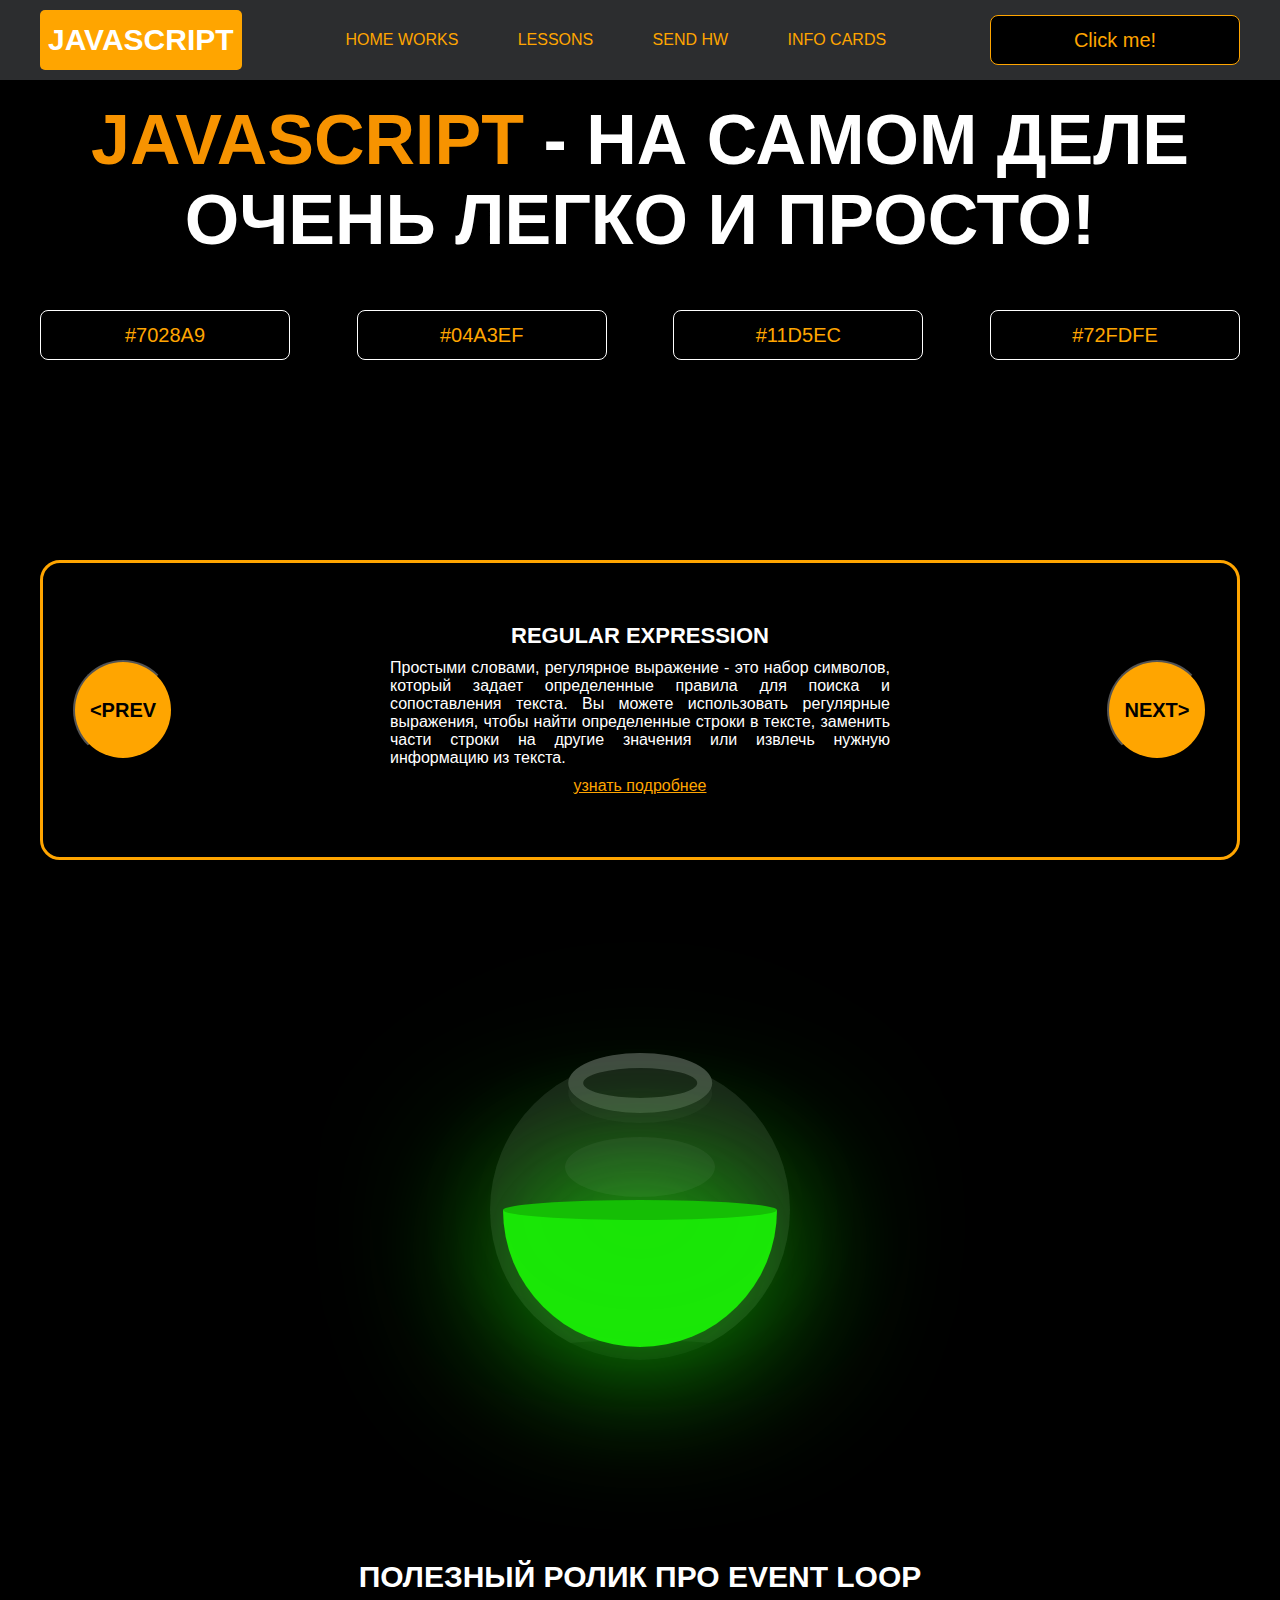
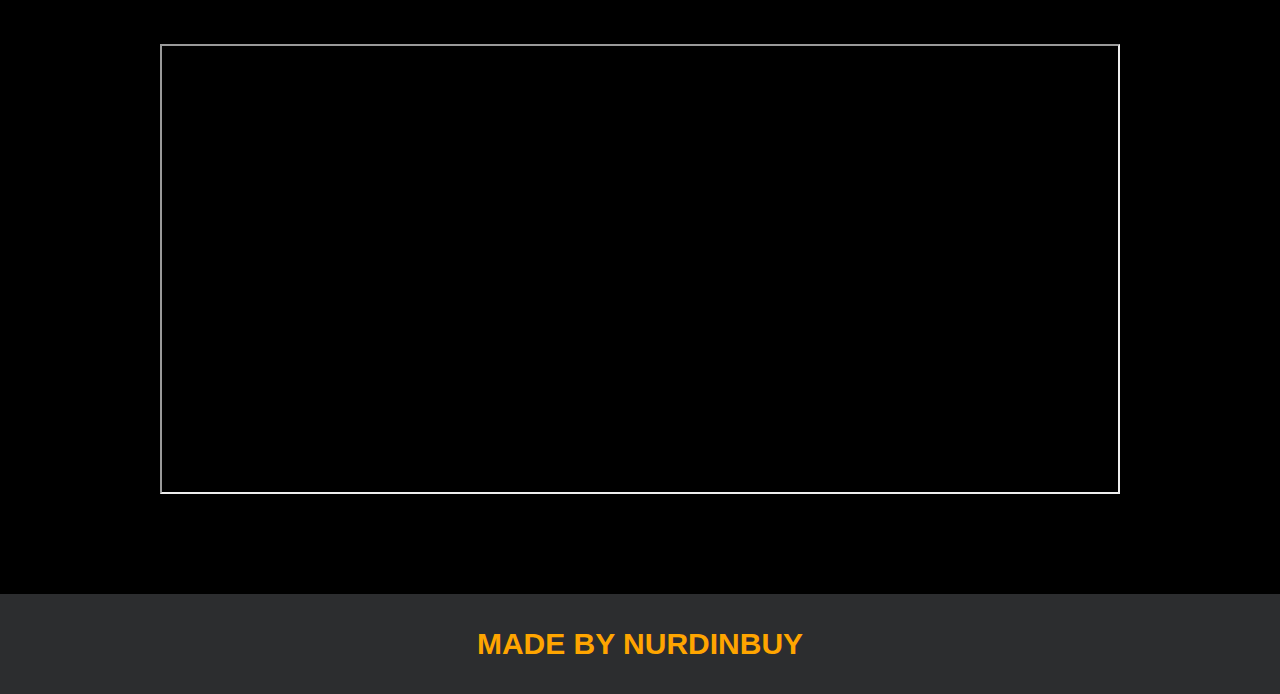
<file: index.html>
<!DOCTYPE html>
<html lang="en">
<head>
    <meta charset="UTF-8">
    <title>Java Script</title>
    <link rel="stylesheet" href="css/style.css">
    <link rel="stylesheet" href="css/core.css">
</head>
<body>

<div class="wrapper">
    <div class="header">
        <div class="container">
            <div class="inner_header">
                <a href="index.html">
                    <div class="logotype">
                        <h2>JavaScript</h2>
                    </div>
                </a>
                <ul class="menu">
                    <li class="menu_link">
                        <a href="pages/home_works.html">Home Works</a>
                    </li>
                    <li class="menu_link">
                        <a href="pages/lessons.html">Lessons</a>
                    </li>
                    <li class="menu_link">
                        <a href="https://t.me/NurDinBuy16" target="_blank">Send hw</a>
                    </li>
                    <li class="menu_link">
                        <a href="./pages/info_cards.html">Info Cards</a>
                    </li>
                </ul>
                <button class="btn" id="btn-get">Click me!</button>
            </div>
        </div>
    </div>
    <div class="main_block">
        <div class="container">
            <div class="inner_main">
                <h1><strong id="js-color">JavaScript</strong> - на самом деле очень легко и просто!</h1>
                <div class="colors-buttons">
                    <button class="btn btn-color"></button>
                    <button class="btn btn-color"></button>
                    <button class="btn btn-color"></button>
                    <button class="btn btn-color"></button>
                </div>
            </div>
        </div>
    </div>
    <div class="slider_block">
        <div class="container">
            <div class="inner_slider">
                <div class="slider">
                    <button class="btn-slide" id="prev">&lt;prev</button>
                    <div class="slide active_slide">
                        <div class="slide_card">
                            <h3>regular expression</h3>
                            <p>Простыми словами, регулярное выражение - это набор символов, который задает определенные правила для поиска и сопоставления текста. Вы можете использовать регулярные выражения, чтобы найти определенные строки в тексте, заменить части строки на другие значения или извлечь нужную информацию из текста.</p>
                            <a href="https://developer.mozilla.org/ru/docs/Web/JavaScript/Guide/Regular_expressions" target="_blank">узнать подробнее</a>
                        </div>
                    </div>
                    <div class="slide">
                        <div class="slide_card">
                            <h3>recursion</h3>
                            <p>Простыми словами, рекурсия - это, когда функция делает повторяющиеся вызовы самой себя для решения задачи, пока не достигнет определенного условия выхода из рекурсии.</p>
                            <a href="https://learn.javascript.ru/recursion" target="_blank">узнать подробнее</a>
                        </div>
                    </div>
                    <div class="slide">
                        <div class="slide_card">
                            <h3>json</h3>
                            <p>Простыми словами, JSON - это способ представления данных в виде текста, чтобы они могли быть легко поняты и использованы различными программами. Он использует простые правила для описания объектов и массивов, а также для представления простых типов данных, таких как строки, числа, логические значения и т.д.</p>
                            <a href="https://developer.mozilla.org/ru/docs/Learn/JavaScript/Objects/JSON" target="_blank">узнать подробнее</a>
                        </div>
                    </div>
                    <div class="slide">
                        <div class="slide_card">
                            <h3>event loop</h3>
                            <p>Простыми словами, event loop похож на дежурного, который непрерывно проверяет, произошло ли какое-либо событие, и реагирует на него, когда оно происходит. Он имеет список задач, которые нужно выполнить, и он перебирает этот список событий одно за другим, обрабатывая каждое событие, когда оно наступает.</p>
                            <a href="https://highload.today/kak-ustroen-event-loop-v-javascript-parallelnaya-model-i-tsikl-sobytij/" target="_blank">узнать подробнее</a>
                        </div>
                    </div>
                    <button class="btn-slide" id="next">next&gt;</button>
                </div>
            </div>
        </div>
    </div>

    <div class="botlle">
        <div class="container">
            <div class="bottle_inner">
                <a href="pages/monster.html">
                    <div class="bowl">
                        <div class="shadow"></div>
                        <div class="liquid"></div>

                    </div>
                </a>
            </div>
        </div>
    </div>

    <div class="block_video">
        <div class="container">
            <h3>Полезный ролик про Event Loop</h3>
            <div class="inner_block_video">
                <iframe width="80%" height="450" src="https://www.youtube.com/embed/zDlg64fsQow" title="YouTube video player" frameborder="2" allow="autoplay; clipboard-write; encrypted-media; gyroscope; picture-in-picture; web-share" allowfullscreen></iframe>
            </div>
        </div>
    </div>

    <div class="footer">
        <div class="container">
            <a href="https://www.instagram.com/nurdinbuy/" target="_blank">
                <div class="inner_footer">
                    <h2>Made by NurDinBuy</h2>
                </div>
            </a>
        </div>
    </div>
</div>

<div class="modal">
    <div class="modal_dialog">
        <div class="modal_content">
            <form action="#">
                <div class="modal_close">&times;</div>
                <div class="modal_title">Мы свяжемся с вами как можно быстрее!</div>
                <input required placeholder="Ваше имя" name="fullname" type="text" class="modal_input">
                <input required placeholder="Ваш номер телефона" name="phone_number" type="phone" class="modal_input">
                <button class="btn btn_dark btn_min">Перезвонить мне</button>
            </form>
        </div>
    </div>
</div>

</body>
<script src="js/main.js"></script>
<script src="js/modal.js"></script>
</html>
</file>
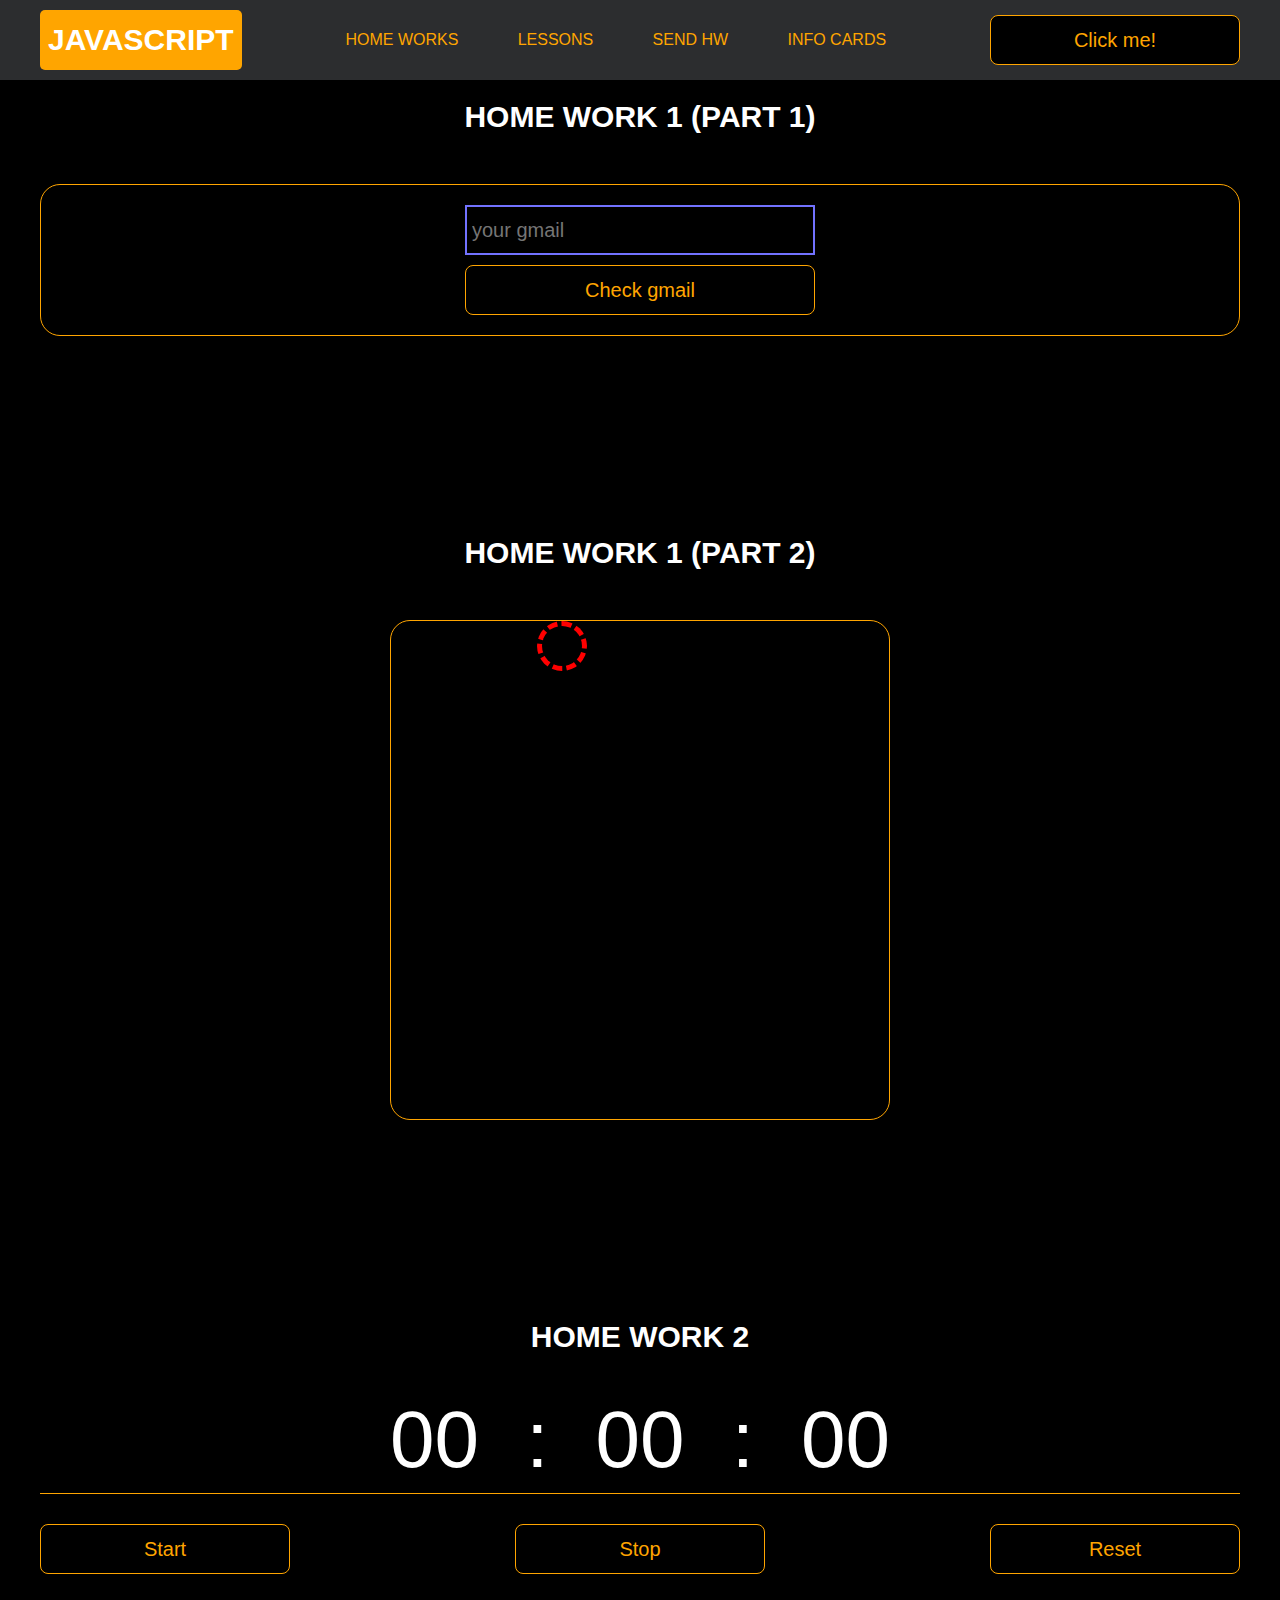
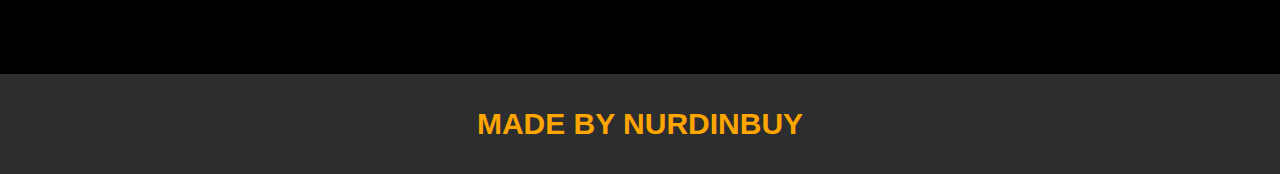
<file: pages/home_works.html>
<!DOCTYPE html>
<html lang="en">
<head>
    <meta charset="UTF-8">
    <title>Home Works</title>
    <link rel="stylesheet" href="../css/style.css">
    <link rel="stylesheet" href="../css/core.css">
    <link rel="stylesheet" href="../css/home_works.css">
</head>
<body>

<div class="wrapper">
    <div class="header">
        <div class="container">
            <div class="inner_header">
                <a href="../index.html">
                    <div class="logotype">
                        <h2>Java<span>Script</span></h2>
                    </div>
                </a>
                <ul class="menu">
                    <li class="menu_link">
                        <a href="../pages/home_works.html">Home Works</a>
                    </li>
                    <li class="menu_link">
                        <a href="../pages/lessons.html">Lessons</a>
                    </li>
                    <li class="menu_link">
                        <a href="https://t.me/NurDinBuy16" target="_blank">Send hw</a>
                    </li>
                    <li class="menu_link">
                        <a href="../pages/info_cards.html">Info Cards</a>
                    </li>
                </ul>
                <button class="btn" id="btn-get">Click me!</button>
            </div>
        </div>
    </div>
    <div class="gmail_block">
        <div class="container">
            <h3>Home work 1 (part 1)</h3>
            <div class="inner_gmail_block">
                <form action="" id="validation__form" class="form_gmail">
                    <!-- <label for="gmail_input"></label> -->
                    <div class="input__block">
                        <input class="input__validation" type="text" id="gmail_input" placeholder="your gmail">
                    </div>
                    <!-- <div class="input__block">
                        <input class="input__validation" type="text" id="gmail_input" placeholder="your name">
                    </div> -->
                    <!-- <div class="input__block">
                        <input class="input__validation" type="text" id="gmail_input" placeholder="your surname">
                    </div> -->
                    <button class="btn" id="gmail_button">Check gmail</button>
                    <span class="checker" id="gmail_result"></span>
                </form>
            </div>
        </div>
    </div>
    <div class="move_block">
        <div class="container">
            <h3>Home work 1 (part 2)</h3>
            <div class="inner_move_block">
                <div class="parent_block">
                    <div class="child_block"></div>
                </div>
            </div>
        </div>
    </div>
    <div class="stopwatch">
        <div class="container">
            <h3>Home work 2 </h3>
            <div class="time">
                <div class="time_block">
                    <div class="interval" id="minutesS">00</div>
                    <div class="break">:</div>
                    <div class="interval" id="secondsS">00</div>
                    <div class="break">:</div>
                    <div class="interval" id="ml-secondsS">00</div>
                </div>
            </div>
            <div class="time_buttons">
                <button class="btn" id="start">Start</button>
                <button class="btn" id="stop">Stop</button>
                <button class="btn" id="reset">Reset</button>
            </div>
        </div>
    </div>
    <div class="footer">
        <div class="container">
            <a href="https://www.instagram.com/nurdinbuy/" target="_blank">
                <div class="inner_footer">
                    <h2>Made by NurDinBuy</h2>
                </div>
            </a>
        </div>
    </div>
</div>

<div class="modal">
    <div class="modal_dialog">
        <div class="modal_content">
            <form action="#">
                <div class="modal_close">&times;</div>
                <div class="modal_title">Мы свяжемся с вами как можно быстрее!</div>
                <input required placeholder="Ваше имя" name="name" type="text" class="modal_input">
                <input required placeholder="Ваш номер телефона" name="phone" type="phone" class="modal_input">
                <button class="btn btn_dark btn_min">Перезвонить мне</button>
            </form>
        </div>
    </div>
</div>

</body>
<script src="../js/home_works.js"></script>
<script src="../js/modal.js"></script>
</html>
</file>
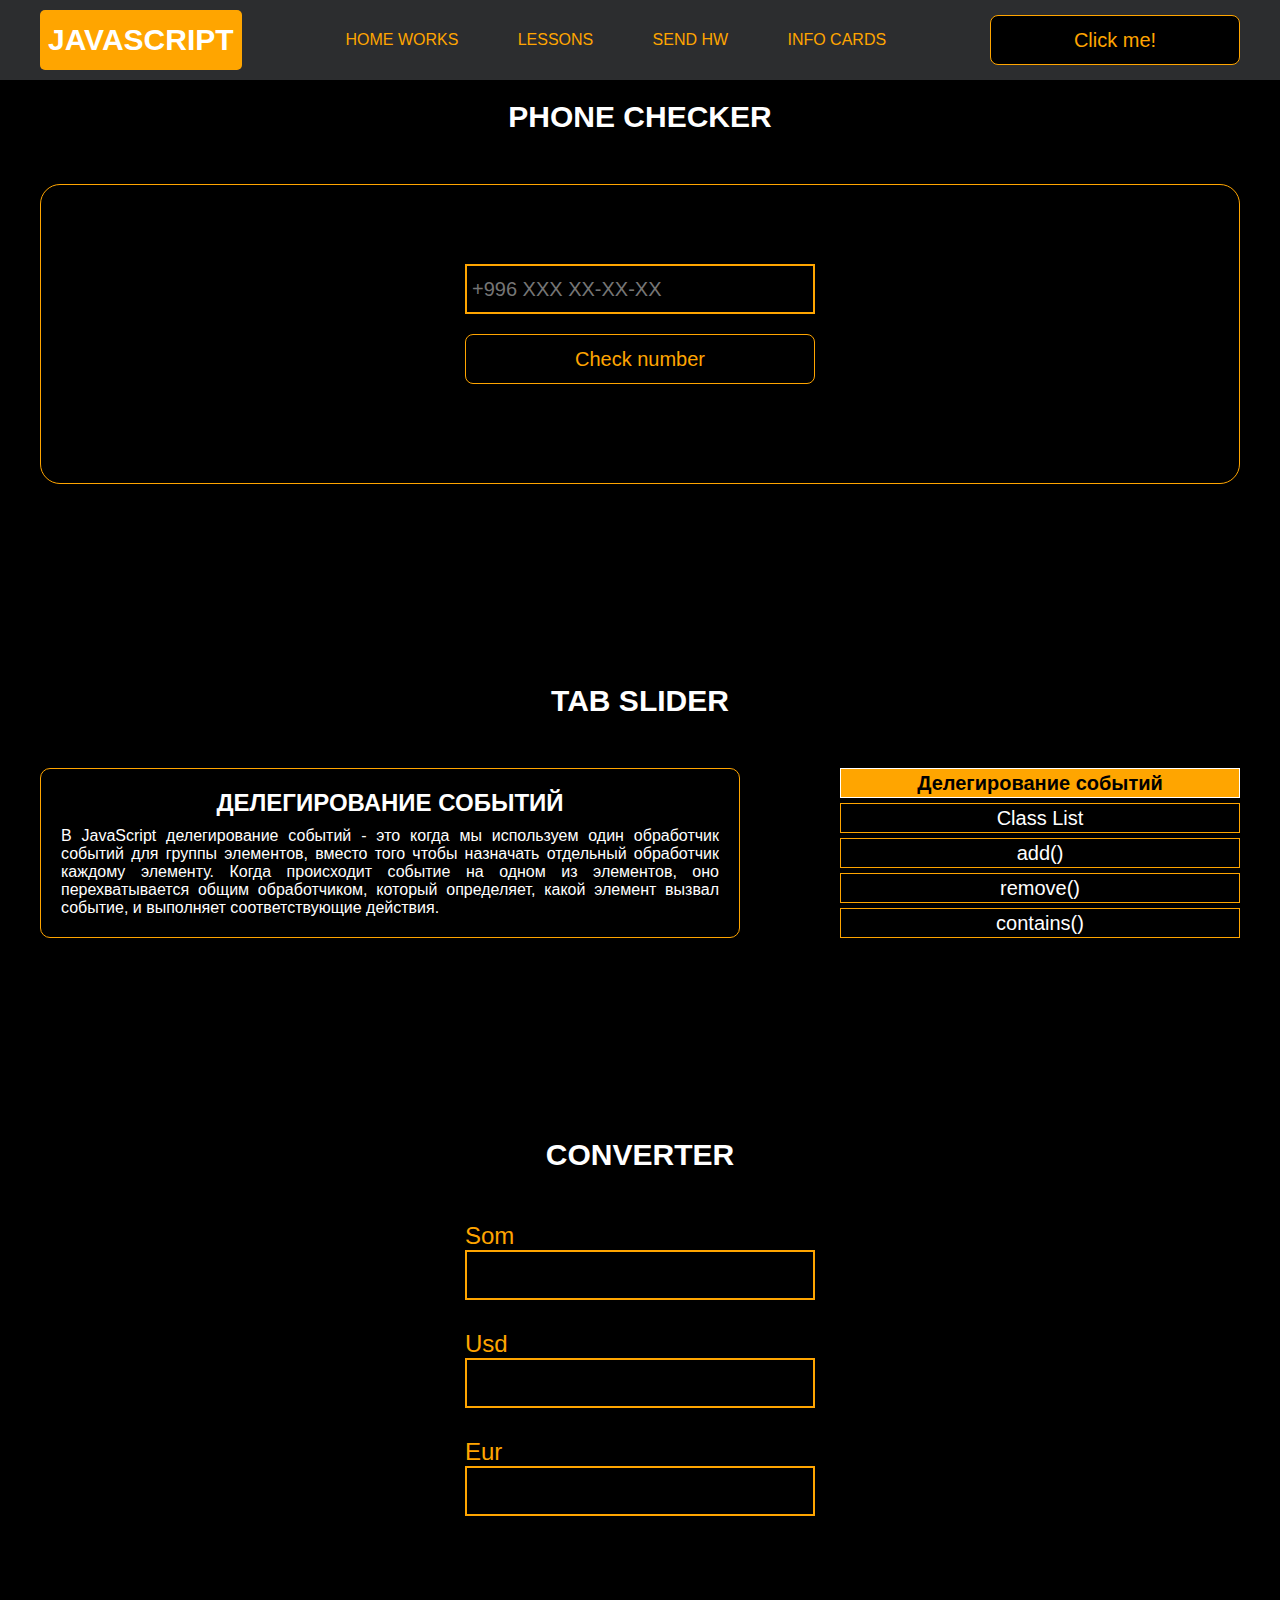
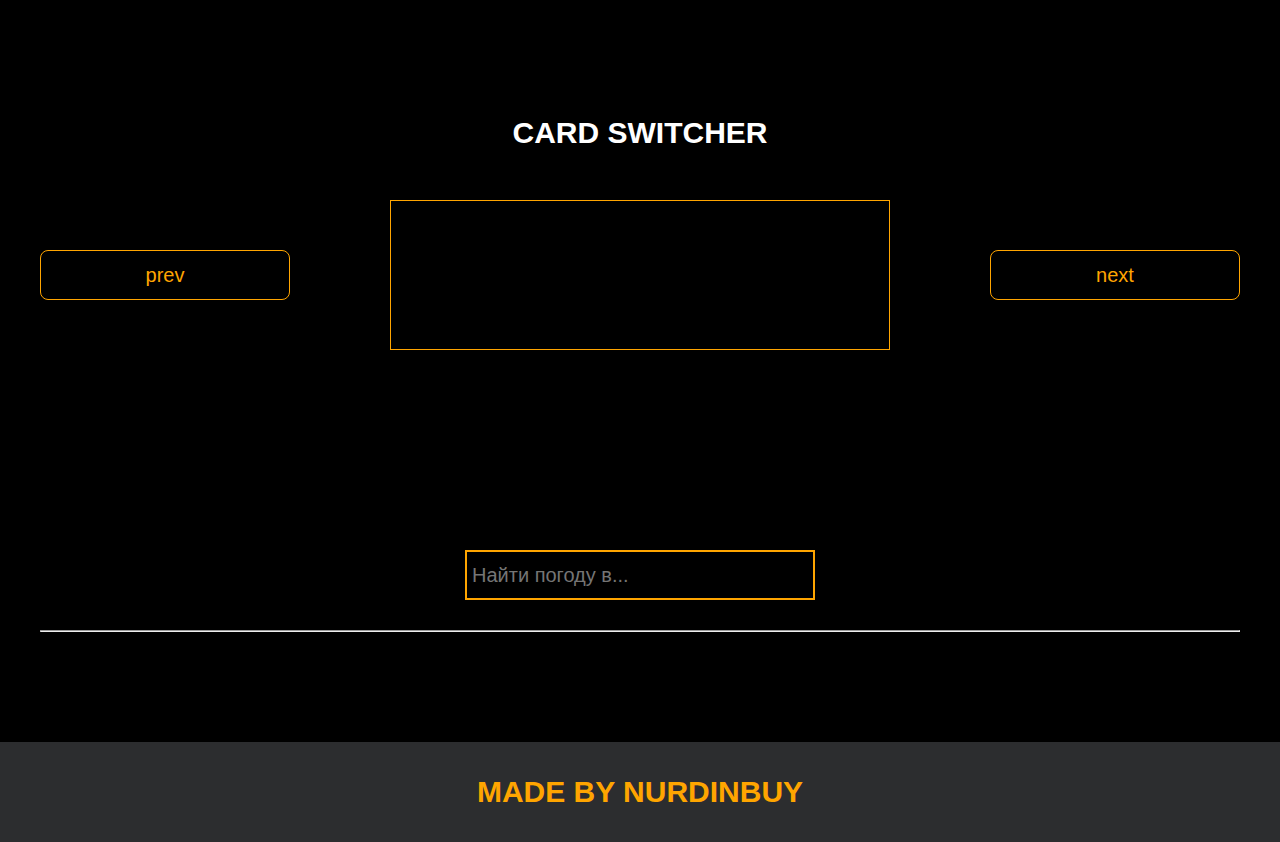
<file: pages/lessons.html>
<!DOCTYPE html>
<html lang="en">
<head>
    <meta charset="UTF-8">
    <title>Lessons</title>
    <link rel="stylesheet" href="../css/style.css">
    <link rel="stylesheet" href="../css/core.css">
    <link rel="stylesheet" href="../css/lessons.css">
</head>
<body>

<div class="wrapper">
    <div class="header">
        <div class="container">
            <div class="inner_header">
                <a href="../index.html">
                    <div class="logotype">
                        <h2>Java<span>Script</span></h2>
                    </div>
                </a>
                <ul class="menu">
                    <li class="menu_link">
                        <a href="../pages/home_works.html">Home Works</a>
                    </li>
                    <li class="menu_link">
                        <a href="../pages/lessons.html">Lessons</a>
                    </li>
                    <li class="menu_link">
                        <a href="https://t.me/NurDinBuy16" target="_blank">Send hw</a>
                    </li>
                    <li class="menu_link">
                        <a href="../pages/info_cards.html">Info Cards</a>
                    </li>
                </ul>
                <button class="btn" id="btn-get">Click me!</button>
            </div>
        </div>
    </div>
    <div class="phone_block">
        <div class="container">
            <h3>Phone checker</h3>
            <div class="inner_phone_block">
                <div class="form_phone">
                    <label for="phone_input"></label>
                    <input type="text" id="phone_input" placeholder="+996 XXX XX-XX-XX">
                    <button class="btn" id="phone_button">Check number</button>
                    <span class="checker" id="phone_result"></span>
                </div>
            </div>
        </div>
    </div>
    <div class="tab_slider">
        <div class="container">
            <h3>tab slider</h3>
            <div class="inner_tab_slider">
                <div class="tab_contents_block">
                    <div class="tab_content_block">
                        <h4>Делегирование событий</h4>
                        <p>В JavaScript делегирование событий - это когда мы используем один обработчик событий для
                            группы элементов, вместо того чтобы назначать отдельный обработчик каждому элементу. Когда
                            происходит событие на одном из элементов, оно перехватывается общим обработчиком, который
                            определяет, какой элемент вызвал событие, и выполняет соответствующие действия.</p>
                    </div>
                    <div class="tab_content_block">
                        <h4>classList</h4>
                        <p>classList в JavaScript - это свойство, которое позволяет нам работать с классами элемента
                            HTML. С помощью classList мы можем добавлять, удалять или проверять наличие классов у
                            элемента. Допустим, у нас есть элемент на веб-странице, и мы хотим изменить его классы с
                            помощью JavaScript. Вместо того, чтобы обращаться напрямую к атрибуту class, мы можем
                            использовать свойство classList этого элемента. </p>
                    </div>
                    <div class="tab_content_block">
                        <h4>add()</h4>
                        <p>Метод add позволяет добавить новый класс к списку классов элемента. Например,
                            element.classList.add('new-class') добавит класс с именем "new-class" к элементу.</p>
                    </div>
                    <div class="tab_content_block">
                        <h4>remove()</h4>
                        <p>Метод remove позволяет удалить класс из списка классов элемента. Например,
                            element.classList.remove('old-class') удалит класс с именем "old-class" из элемента.</p>
                    </div>
                    <div class="tab_content_block">
                        <h4>contains()</h4>
                        <p>Метод contains позволяет проверить, содержит ли элемент определенный класс. Он возвращает
                            true, если класс присутствует, и false, если его нет. Например,
                            element.classList.contains('highlight') вернет true, если у элемента есть класс
                            "highlight".</p>
                    </div>
                    <div class="tab_content_items">
                        <div class="tab_content_item tab_content_item_active">Делегирование событий</div>
                        <div class="tab_content_item">Class List</div>
                        <div class="tab_content_item">add()</div>
                        <div class="tab_content_item">remove()</div>
                        <div class="tab_content_item">contains()</div>
                    </div>
                </div>
            </div>
        </div>
    </div>
    <div class="converter">
        <div class="container">
            <h3>CONVERTER</h3>
            <div class="inner_converter">
                <div class="som">
                    <label for="som">Som</label>
                    <input type="number" id="som">
                </div>
                <div class="usd">
                    <label for="usd">Usd</label>
                    <input type="number" id="usd">
                </div>
                <div class="eur">
                    <label for="eur">Eur</label>
                    <input type="number" id="eur">
                </div>
            </div>
        </div>
    </div>

    <div class="card_switcher">
        <div class="container">
            <h3>Card Switcher</h3>
            <div class="inner_card_switcher">
                <button class="btn" id="btn-prev">prev</button>
                <div class="card"></div>
                <button class="btn" id="btn-next">next</button>
            </div>
        </div>
    </div>

    <div class="weather">
        <div class="container">
            <div class="inner_weather">
                <div>
                    <input type="text" class="cityName" placeholder="Найти погоду в...">
                </div>
                <div>
                    <span class="city"></span>
                    <hr>
                    <span class="temp"></span>
                </div>
            </div>
        </div>
    </div>

    <div class="footer">
        <div class="container">
            <a href="https://www.instagram.com/nurdinbuy/" target="_blank">
                <div class="inner_footer">
                    <h2>Made by NurDinBuy</h2>
                </div>
            </a>
        </div>
    </div>
</div>

<div class="modal">
    <div class="modal_dialog">
        <div class="modal_content">
            <form action="#">
                <div class="modal_close">&times;</div>
                <div class="modal_title">Мы свяжемся с вами как можно быстрее!</div>
                <input required placeholder="Ваше имя" name="name" type="text" class="modal_input">
                <input required placeholder="Ваш номер телефона" name="phone" type="phone" class="modal_input">
                <button class="btn btn_dark btn_min">Перезвонить мне</button>
            </form>
        </div>
    </div>
</div>

</body>
<script src="../js/lesson.js"></script>
<script src="../js/modal.js"></script>
</html>
</file>
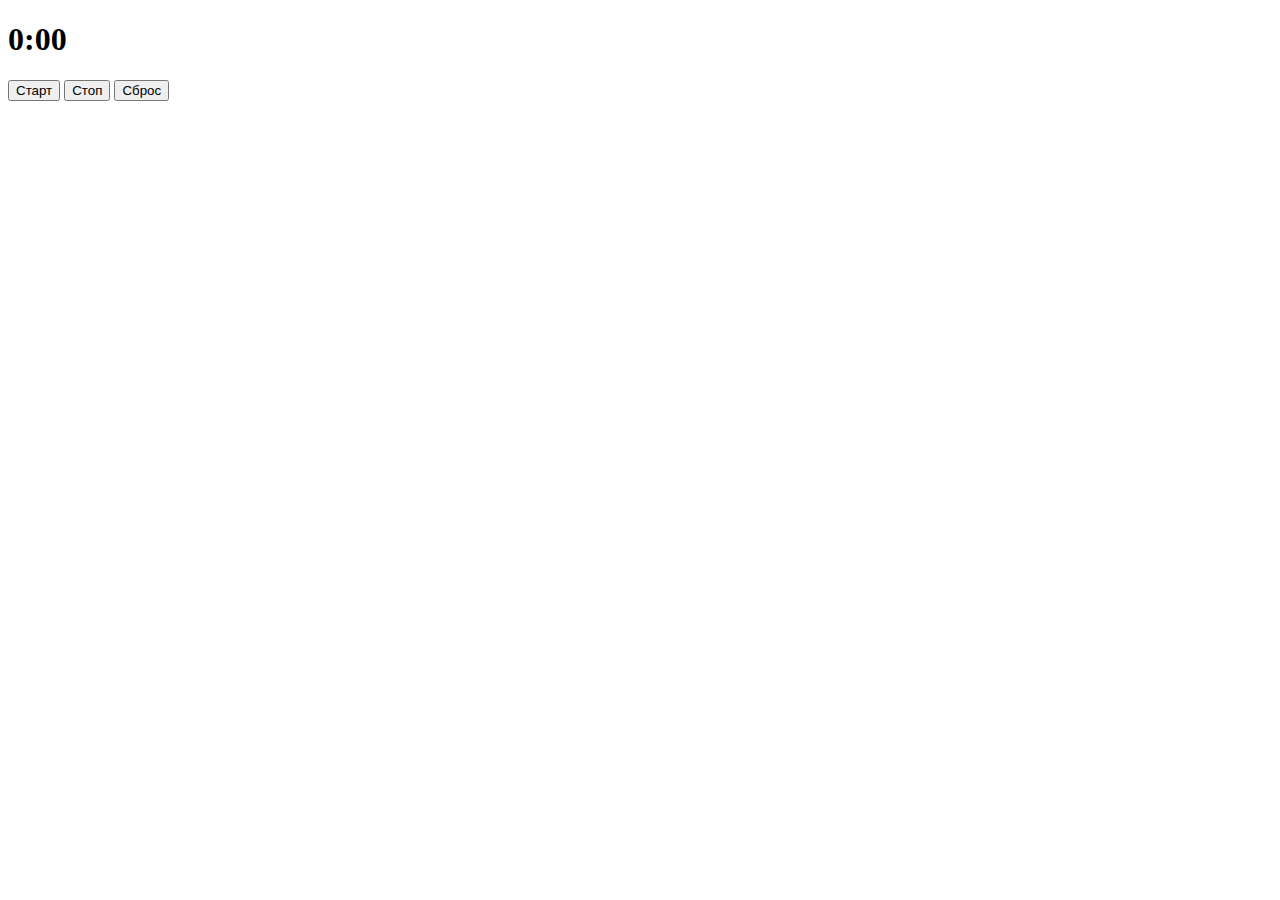
<file: pages/main.html>
<!DOCTYPE html>
<html lang="en">
<head>
  <meta charset="UTF-8">
  <meta name="viewport" content="width=device-width, initial-scale=1.0">
  <title>Секундомер</title>
</head>
<body>
  <h1 id="timer">0:00</h1>
  <button onclick="startTimer()">Старт</button>
  <button onclick="stopTimer()">Стоп</button>
  <button onclick="resetTimer()">Сброс</button>

  <script>
    let timer;
    let seconds = 0;

    function startTimer() {
      timer = setInterval(updateTimer, 1000);
    }

    function stopTimer() {
      clearInterval(timer);
    }

    function resetTimer() {
      clearInterval(timer);
      seconds = 0;
      updateTimer();
    }

    function updateTimer() {
      seconds++;
      const minutes = Math.floor(seconds / 60);
      const remainingSeconds = seconds % 60;
      document.getElementById('timer').innerText = `${minutes}:${remainingSeconds < 10 ? '0' : ''}${remainingSeconds}`;
    }
  </script>
</body>
</html>
</file>
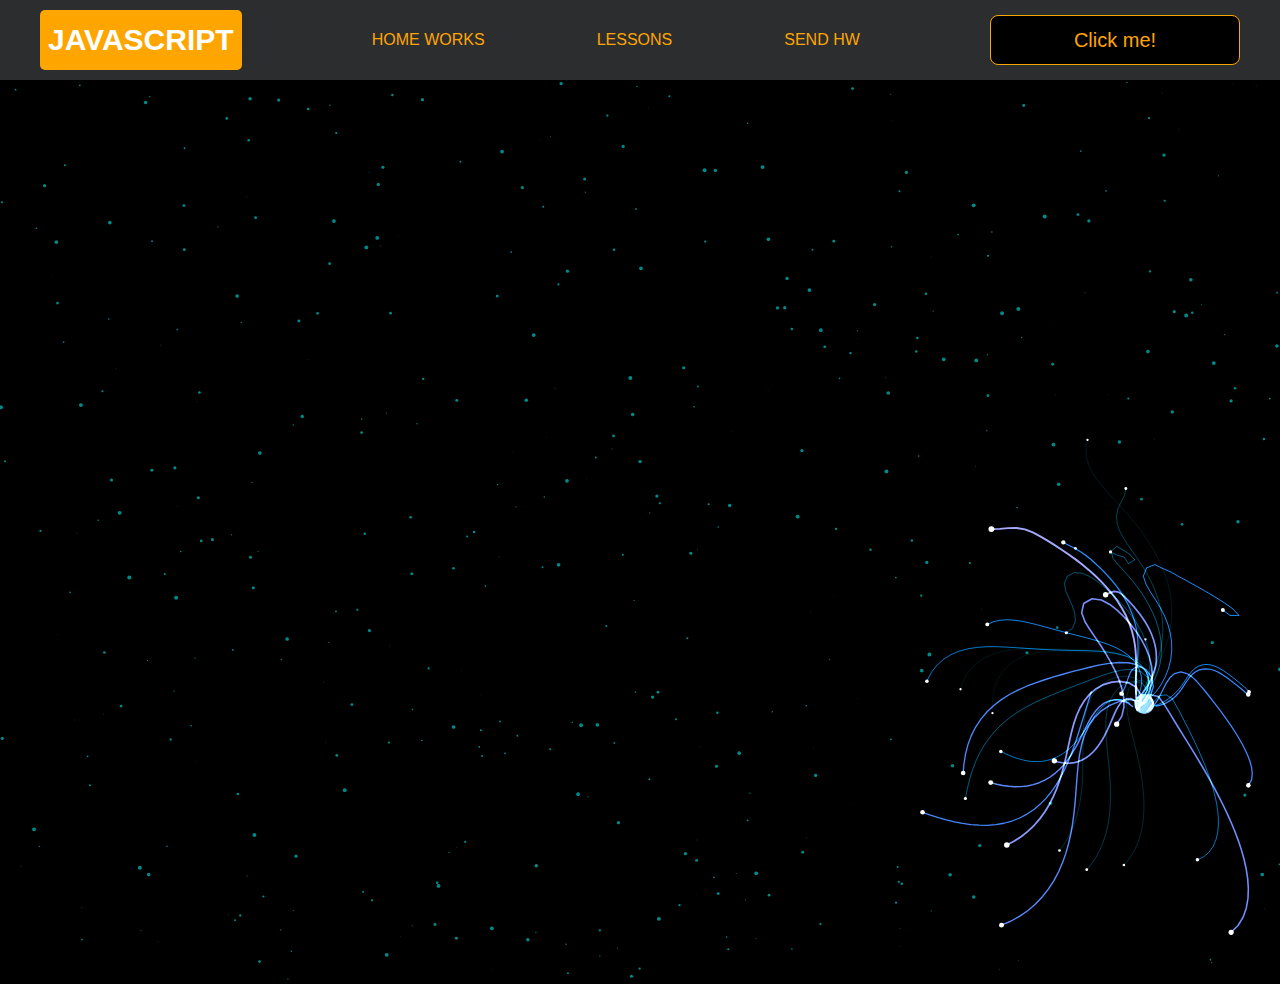
<file: pages/monster.html>
<!DOCTYPE html>
<html lang="en">
<head>
    <meta charset="UTF-8">
    <title>Monster</title>
    <link rel="stylesheet" href="../css/style.css">
    <link rel="stylesheet" href="../css/core.css">
    <link rel="stylesheet" href="../css/monster.css">
</head>
<body>
<div class="wrapper">
    <div class="header">
        <div class="container">
            <div class="inner_header">
                <a href="../index.html">
                    <div class="logotype">
                        <h2>Java<span>Script</span></h2>
                    </div>
                </a>
                <ul class="menu">
                    <li class="menu_link">
                        <a href="../pages/home_works.html">Home Works</a>
                    </li>
                    <li class="menu_link">
                        <a href="../pages/lessons.html">Lessons</a>
                    </li>
                    <li class="menu_link">
                        <a href="https://t.me/NurDinBuy16" target="_blank">Send hw</a>
                    </li>
                </ul>
                <button class="btn" id="btn-get">Click me!</button>
            </div>
        </div>
    </div>
</div>
<canvas id="canvas"></canvas>

<div class="modal">
    <div class="modal_dialog">
        <div class="modal_content">
            <form action="#">
                <div class="modal_close">&times;</div>
                <div class="modal_title">Мы свяжемся с вами как можно быстрее!</div>
                <input required placeholder="Ваше имя" name="name" type="text" class="modal_input">
                <input required placeholder="Ваш номер телефона" name="phone" type="phone" class="modal_input">
                <button class="btn btn_dark btn_min">Перезвонить мне</button>
            </form>
        </div>
    </div>
</div>

</body>
<script src="../js/monster.js"></script>
<script src="../js/modal.js"></script>
</html>
</file>
<file: css/style.css>
/* HEADER */

.header {
    height: 80px;
    background: #2c2d2f;
    display: flex;
    align-items: center;
    width: 100%;
    position: fixed;
    top: 0;
    z-index: 2;
}

.inner_header {
    height: 100%;
    display: flex;
    align-items: center;
    justify-content: space-between;
}

/* LOGOTYPE */

.logotype {
    display: flex;
    align-items: center;
    justify-content: center;
    font-size: 22px;
    height: 60px;
    width: fit-content;
    background: var(--orange);
    padding: 8px;
    color: white;
    border-radius: 5px;
    cursor: pointer;
}

/* HEADER MENU */

.menu {
    display: flex;
    justify-content: space-around;
    width: 600px;
}

.menu_link a {
    color: var(--orange);
    text-transform: uppercase;
}

.menu_link a:hover {
    text-decoration: underline;
}

/* MAIN BLOCK */

.main_block {
    padding: 100px 0;
    background: black;
}

/* BUTTONS COLOR PICKER */

.colors-buttons {
    display: flex;
    justify-content: space-between;
    margin-top: 50px;
}

.btn-color {
    border-radius: 20px;
    border-color: white !important;
}

/* FOOTER */

.footer {
    background: #2c2d2f;
    width: 100%;
}

.inner_footer {
    display: flex;
    align-items: center;
    justify-content: center;
    height: 100px;
}

.footer h2 {
    text-transform: uppercase;
    color: var(--orange);
    font-weight: 600;
}


/* SLIDER BLOCK */

.slider_block {
    padding: 100px 0;
    background: black;
}

.slider {
    position: relative;
    width: 100%;
    height: 300px;
    overflow: hidden;
    border: 3px solid var(--orange);
    border-radius: 20px;
    display: flex;
    align-items: center;
    justify-content: space-between;
    padding: 0 30px;
}

.slide {
    position: absolute;
    top: 60px;
    left: 0;
    width: 100%;
    height: 100%;
    display: none;
    transition: opacity 0.5s ease-in-out;
}

.slide_card {
    color: white;
    margin: 0 auto;
    width: 500px;
    text-align: center;
}

.slide_card h3 {
    color: white;
    text-transform: uppercase;
    font-size: 22px;
}

.slide_card p {
    font-size: 16px;
    text-align: justify;
    margin: 10px 0;
}

.slide_card a {
    color: var(--orange);
    text-decoration: underline;
}

.slide.active_slide {
    display: block;
}

/* VIDEO BLOCK */

.block_video {
    background: black;
    padding: 100px 0;
}

.inner_block_video {
    display: flex;
    justify-content: center;
    margin-top: 50px;
}

/* MODAL */

.modal {
    position: fixed;
    height: 100%;
    width: 100%;
    top: 0;
    left: 0;
    z-index: 2;
    background: rgba(0, 0, 0, 0.8);
    display: none;
}

.modal_dialog {
    max-width: 500px;
    margin: 150px auto;
}

.modal_content {
    position: relative;
    width: 100%;
    padding: 40px;
    background-color: black;
    border: 2px solid var(--orange);
    border-radius: 4px;
    max-height: 80vh;
    overflow-y: auto;
}

.modal_content form {
    display: flex;
    flex-direction: column;
    align-items: center;
}

.modal_close {
    position: absolute;
    top: 8px;
    right: 14px;
    font-size: 30px;
    color: red;
    opacity: 0.5;
    font-weight: 700;
    border: none;
    background-color: transparent;
    cursor: pointer;
}

.modal_title {
    text-align: center;
    font-size: 22px;
    text-transform: uppercase;
    color: white;
}

.modal_input, .btn_min {
    width: 100% !important;
    margin-top: 10px;
}


/*-------BOTTLE-------*/

.botlle {
    background: black;
    padding: 100px 0;
}

.bottle_inner {
    display: flex;
    justify-content: center;
    align-items: center;
}

.bowl {
    position: relative;
    width: 300px;
    height: 300px;
    background: rgba(255, 255, 255, 0.1);
    border-radius: 50%;
    border: 8px solid transparent;
    animation: animate 5s linear infinite;
    transform-origin: bottom center;
    animation-play-state: run;
}

@keyframes animate {
    0% {
        transform: rotate(0deg);
    }
    25% {
        transform: rotate(22deg);
    }
    50% {
        transform: rotate(0deg);
    }
    75% {
        transform: rotate(-22deg);
    }
    100% {
        filter: hue-rotate(360deg);
    }
}

.bowl::before {
    content: "";
    position: absolute;
    top: -15px;
    left: 50%;
    transform: translateX(-50%);
    width: 40%;
    height: 30px;
    border: 15px solid #444;
    border-radius: 50%;
    box-shadow: 0 10px #222;

}

.bowl::after {
    content: "";
    position: absolute;
    top: 35%;
    left: 50%;
    transform: translate(-50%, -50%);
    width: 150px;
    height: 60px;
    background: rgba(255, 255, 255, 0.05);
    transform-origin: center;
    animation: animatebowlshadow 5s linear infinite;
    border-radius: 50%;
    animation-play-state: running;

}


@keyframes animatebowlshadow {
    0% {
        left: 50%;
        width: 150px;
        height: 60px;
    }
    25% {
        left: 55%;
        width: 140px;
        height: 65px;
    }
    50% {
        left: 50%;
        width: 150px;
        height: 60px;
    }
    75% {
        left: 45%;
        width: 140px;
        height: 65px;
    }
    100% {


    }
}


.liquid {
    position: absolute;
    top: 50%;
    left: 5px;
    right: 5px;
    bottom: 5px;
    background: #1ae907;
    border-bottom-left-radius: 150px;
    border-bottom-right-radius: 150px;
    filter: drop-shadow(0 0 80px #1ae907);
    transform-origin: top center;
    animation: animateliquid 5s linear infinite;
    animation-play-state: running;
}

@keyframes animateliquid {
    0% {
        transform: rotate(0deg);
    }
    25% {
        transform: rotate(-22deg);
    }
    30% {
        transform: rotate(-23deg);
    }
    50% {
        transform: rotate(0deg);
    }
    75% {
        transform: rotate(22deg);
    }
    80% {
        transform: rotate(23deg);
    }
    100% {
        transform: rotate(0deg);
    }


}

.liquid::before {
    content: "";
    position: absolute;
    top: -10px;
    width: 100%;
    height: 20px;
    background: #15be05;
    border-radius: 50%;
    filter: drop-shadow(0 0 80px #15be05);
}

.shadow {
    position: absolute;
    top: calc(50% + 150px);
    left: 50%;
    transform: translate(-50%, -50%);
    width: 260px;
    height: 40px;
    background: rgba(0, 0, 0, 0.5);
    border-radius: 50%;
    animation: animateshadow 5s linear infinite;
    animation-play-state: running;

}

@keyframes animateshadow {
    0% {
        left: 50%;
        width: 260px;
        height: 40px;
        top: calc(50% + 150px);

    }

    25% {
        left: 55%;
        width: 265px;
        height: 30px;
        top: calc(50% + 130px);

    }
    50% {
        left: 50%;
        width: 260px;
        height: 40px;
        top: calc(50% + 150px);

    }
    75% {
        left: 45%;
        width: 265px;
        height: 30px;
        top: calc(50% + 130px);

    }
    100% {
    }
}
</file>
<file: css/core.css>
* {
    margin: 0;
    padding: 0;
    box-sizing: border-box;
}

.container {
    width: 1200px;
    margin: 0 auto;
}

body {
    font-family: "Britannic Bold", sans-serif;
    background: #c2d0d0;
}

.btn {
    width: 250px;
    height: 50px;
    font-size: 20px;
    cursor: pointer;
    border: 1px solid var(--orange);
    background: black;
    color: var(--orange);
    border-radius: 8px;
}

.btn:hover {
    background: #414349;
}

.btn:active {
    background: #56585D;
    border: 2px solid var(--orange);
}

a {
    text-decoration: none;
}

li {
    list-style: none;
}

h1 {
    text-align: center;
    font-size: 70px;
    color: white;
    margin: 0 auto;
    text-transform: uppercase;
    font-weight: 600;
}

h2 {
    text-align: center;
    font-size: 30px;
    color: white;
    margin: 0 auto;
    text-transform: uppercase;
    font-weight: 600;
}

h3 {
    text-align: center;
    font-size: 30px;
    color: white;
    margin: 0 auto;
    text-transform: uppercase;
    font-weight: 600;
}

h4 {
    font-size: 24px;
    color: white;
    text-transform: uppercase;
    font-weight: 600;
}

strong {
    color: #F79300;
}

label {
    font-size: 24px;
    color: var(--orange);
}

input {
    width: 350px;
    height: 50px;
    font-size: 20px;
    padding-left: 5px;
    color: var(--orange);
    background: black;
    border: 2px solid var(--orange);
}

.checker {
    color: white;
    font-size: 30px;
}

.btn-slide {
    display: block;
    width: 100px;
    height: 100px;
    background: var(--orange);
    color: black;
    font-size: 20px;
    text-transform: uppercase;
    border-radius: 50%;
    font-weight: 800;
    z-index: 1;
}

.btn-slide:hover {
    background: #b68733 !important;
    cursor: pointer;
    color: white;
}

:root {
    --orange: orange
}
</file>
<file: css/home_works.css>
/* GMAIL BLOCK */

.gmail_block {
    background: black;
    padding: 100px 0;
}

.inner_gmail_block {
    margin-top: 50px;
    display: flex;
    justify-content: space-evenly;
    border: 1px solid var(--orange);
    padding: 20px;
    border-radius: 20px;
    align-items: center;
}

.form_gmail {
    display: flex;
    flex-direction: column;
    align-items: center;
}

.input__block{
    margin-bottom: 10px;
}
.input__block input {
    border: rgb(114, 114, 255) solid 2px;
}

.error .input__validation{
    border: red solid 2px;
}

.error__label {
    display: block;
    color: red;
    font-size: 16px;
}

.form_gmail button {
    width: 100%;
}

/* MOVE BLOCK */

.move_block {
    background: black;
    padding: 100px 0;
}

.parent_block {
    height: 500px;
    width: 500px;
    border: 1px solid var(--orange);
    position: relative;
    margin: 0 auto;
    border-radius: 20px;
}

.inner_parent_block {
    height: 400px;
    width: 400px;
    border: 1px solid var(--orange);
    border-radius: 18px;
}

.child_block {
    position: absolute;
    top: 0;
    left: 0;
    width: 50px;
    height: 50px;
    border: 5px dashed red;
    border-radius: 50%;
    transition: all 0.1s ease;
    animation: rotate 0.1s linear infinite;
}

@keyframes rotate {
    from {
        transform: rotate(-360deg);
    }
}

.inner_move_block {
    margin-top: 50px;
}

/*----ANALOG CLOCK-----*/

.clock {
    --clock-size: 360px;
    width: var(--clock-size);
    height: var(--clock-size);
    position: absolute;
    inset: 0;
    margin: auto;
    border-radius: 50%;
    color: white;
}

.spike {
    position: absolute;
    width: 8px;
    height: 1px;
    background: #fff9;
    line-height: 20px;
    transform-origin: 50%;
    z-index: 5;
    inset: 0;
    margin: auto;
    font-style: normal;
    transform: rotate(var(--rotate)) translateX(var(--dail-size));
}
.spike:nth-child(5n+1) {
    box-shadow: -7px 0 #fff9;
}
.spike:nth-child(5n+1):after {
    content: attr(data-i);
    position: absolute;
    right: 22px;
    top: -10px;
    transition: 1s linear;
    transform: rotate(calc( var(--dRotate) - var(--rotate)));
}

.seconds {
    --dRotate: 0deg;
    --dail-size: calc((var(--clock-size)/ 2) - 8px);
    font-weight: 800;
    font-size: 18px;
    transform: rotate(calc( -1 * var(--dRotate)));
    position: absolute;
    inset: 0;
    margin: auto;
    transition: 1s linear;
}

.minutes {
    --dail-size: calc((var(--clock-size)/ 2) - 65px);
    font-size: 16px;
    transform: rotate(calc( -1 * var(--dRotate)));
    position: absolute;
    inset: 0;
    margin: auto;
    transition: 1s linear;
}

.stop-anim {
    transition: 0s linear;
}
.stop-anim .spike:after {
    transition: 0s linear !important;
}

.hour {
    font-size: 70px;
    font-weight: 900;
    position: absolute;
    left: 50%;
    top: 50%;
    transform: translate(-50%, -50%);
}

.minute {
    font-size: 36px;
    font-weight: 900;
    position: absolute;
    background: #000;
    z-index: 10;
    right: calc(var(--clock-size)/ 4.5);
    top: 50%;
    transform: translateY(-50%);
}
.minute:after {
    content: "";
    position: absolute;
    border: 2px solid #fff;
    border-right: none;
    height: 50px;
    left: -10px;
    top: 50%;
    border-radius: 40px 0 0 40px;
    width: calc(var(--clock-size)/ 2.75);
    transform: translatey(-50%);
}


/*-------STOP WATCH------ */

.time {
    color: white;
    display: flex;
    justify-content: center;
    font-size: 80px;
    height: 100px;
    width: 100%;
    border-bottom: 1px solid var(--orange);
    margin-top: 40px;
}

.time_block {
    display: flex;
    width: 500px;
    justify-content: space-between;
}

.stopwatch {
    padding: 100px 0;
    background: black;
}

.time_buttons {
    margin-top: 30px;
    width: 100%;
    display: flex;
    justify-content: space-between;
}
</file>
<file: css/lessons.css>
/* PHONE CHECKER */

.phone_block {
    background: black;
    padding: 100px 0;
}

.inner_phone_block {
    margin-top: 50px;
    display: flex;
    justify-content: space-evenly;
    border: 1px solid var(--orange);
    height: 300px;
    border-radius: 20px;
    align-items: center;
}

.form_phone {
    display: flex;
    flex-direction: column;
    align-items: center;
}

.form_phone button {
    width: 100%;
    margin: 20px 0;
}

/* TAB SLIDER */

.tab_slider {
    background: black;
    padding: 100px 0;
}

.tab_content_block {
    width: 700px;
    border: 1px solid var(--orange);
    padding: 20px;
    border-radius: 10px;
    text-align: center;
    display: flex;
    align-items: center;
    flex-direction: column;
    justify-content: center;
    height: 170px;
}

.tab_content_block p {
    color: white;
    margin-top: 10px;
    text-align: justify;
}

.tab_content_items {
    width: 400px;
    display: flex;
    flex-direction: column;
    row-gap: 5px;
}

.tab_content_item {
    padding: 10px;
    height: 30px;
    color: white;
    border: 1px solid var(--orange);
    text-align: center;
    font-size: 20px;
    cursor: pointer;
    display: grid;
    place-content: center;
}

.tab_content_item_active {
    background: var(--orange);
    color: black;
    font-weight: 600;
    border: 1px solid white;
}

.tab_contents_block {
    display: flex;
    justify-content: space-between;
    align-items: center;
    margin-top: 50px;
}

/*------CARD SWITCHER------*/

.card_switcher {
    background-color: black;
    padding: 100px 0;
}

.card {
    width: 500px;
    height: 150px;
    border: 1px solid var(--orange);
    text-align: center;
    display: flex;
    flex-direction: column;
    justify-content: space-around;
    align-items: center;
    padding: 10px;
}

.card p {
    color: var(--orange);
    font-size: 20px;
}

.card span {
    color: white;
    font-size: 30px;
}

.inner_card_switcher {
    margin-top: 50px;
    display: flex;
    align-items: center;
    justify-content: space-between;
}


/*-------CONVERTER--------*/


.converter {
    padding: 100px 0;
    background-color: black;
}

.inner_converter {
    display: flex;
    align-items: center;
    justify-content: center;
    flex-direction: column;
    gap: 30px;
    margin-top: 50px;
}

.inner_converter > div {
    display: flex;
    flex-direction: column;
}

/*------WEATHER------*/

.weather {
    padding: 100px 0;
    background-color: black;
}

.inner_weather > div {
    display: flex;
    flex-direction: column;
    align-items: center;
    gap: 10px;
    color: white;
    font-size: 25px;
}

.inner_weather {
    display: flex;
    flex-direction: column;
    gap: 20px;
}

hr {
    width: 100%;
}
</file>
<file: css/monster.css>
body,
html {
    margin: 0;
    padding: 0;
    position: fixed;
    background: black;
}

.header {
    position: static !important;
}

.buymeacoffee {
    text-decoration: none;
    position: fixed;
    right: 2rem;
    bottom: 2rem;
    background: #FFDD00;
    width: 3.5rem;
    height: 3.5rem;
    border-radius: 50%;
    transition: all 0.1s linear;
    box-shadow: 0.2rem 0.2rem 0.5rem rgba(0, 0, 0, 0.2);
    z-index: 1000;
    display: flex;
    align-items: center;
    justify-content: center;
}

.buymeacoffee:hover {
    width: 4rem;
    height: 4rem;
    line-height: 4rem;
}
</file>
